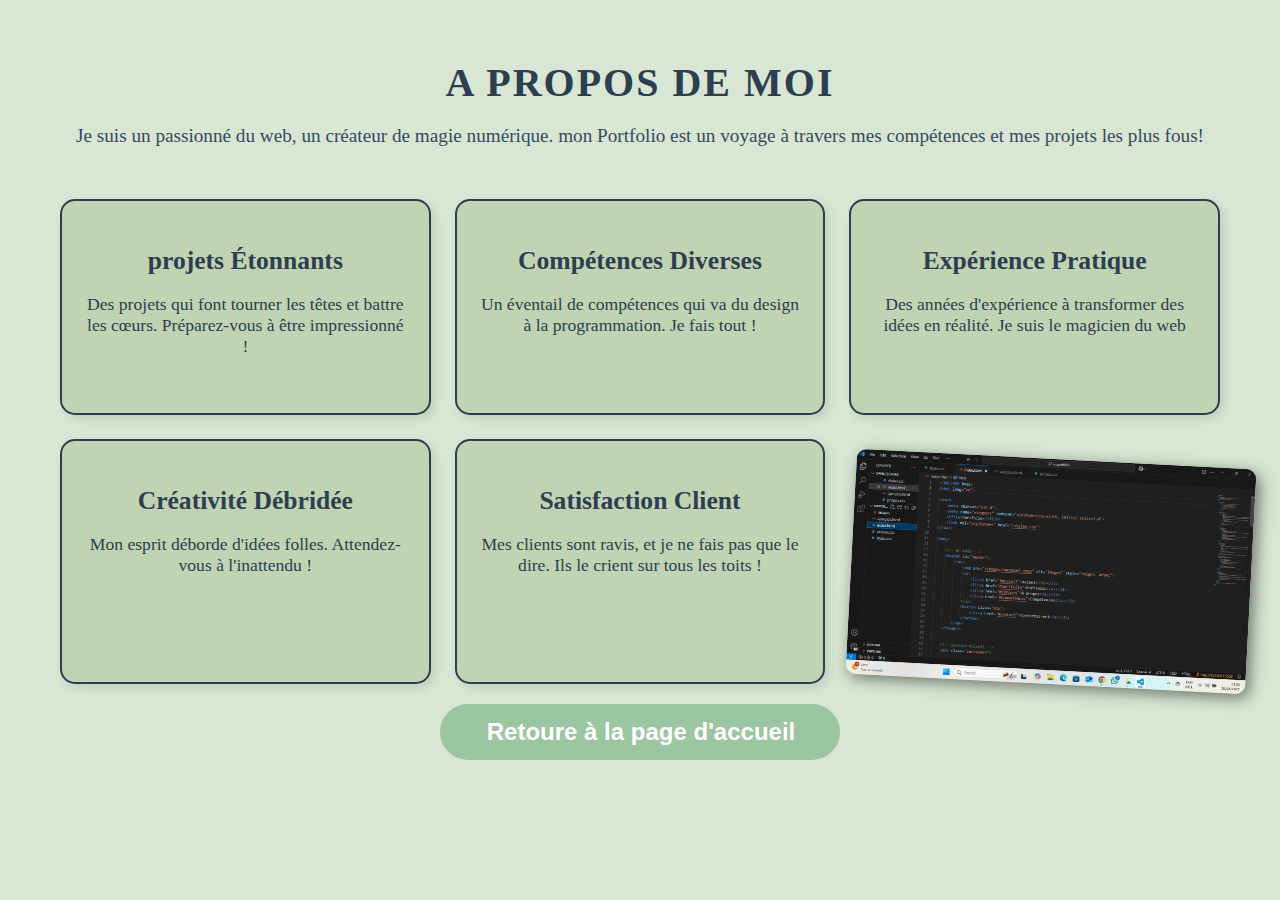
<file: apropos.html>
<!DOCTYPE html>
<html lang="fr">
<head>
    <meta charset="UTF-8">
    <meta name="viewport" content="width=device-width, initial-scale=1.0">
    <title>A propos</title>
    <link rel="stylesheet" href="/propos.css">
</head>
<body>
    <section class="about-me">
        <h1>A Propos de Moi</h1>
        <p>Je suis un passionné du web, un créateur de magie numérique. mon Portfolio
            est un voyage à travers mes compétences et mes projets les plus fous!
        </p>
        <div class="propos">
            <div class="propos-item">
                <h2>projets Étonnants</h2>
                <p>Des projets qui font tourner les têtes et battre les cœurs.
                     Préparez-vous à être impressionné !  </p>
            </div>
            <div class="propos-item">
                <h2>Compétences Diverses</h2>
                <p>Un éventail de compétences qui va du design à la programmation.
                     Je fais tout ! </p>
            </div>
            <div class="propos-item">
                <h2>Expérience Pratique</h2>
                <p>Des années d'expérience à transformer des idées en réalité. 
                    Je suis le magicien du web </p>
            </div>
            <div class="propos-item">
                <h2>Créativité Débridée</h2>
                <p>Mon esprit déborde d'idées folles.
                     Attendez-vous à l'inattendu !</p>
            </div>
            <div class="propos-item">
                <h2>Satisfaction Client</h2>
                <p>Mes clients sont ravis, et je ne fais pas que le dire.
                     Ils le crient sur tous les toits !</p>
            </div>
            <img src="/images/PROPOS.png" alt="Code en action" class="propos-image">
        </div>

        <button class="btn">
            <ul style="padding-left: 2px;">
                <li><a href="/index.html">Retoure à la page d'accueil</a></li>
            </ul>
        </button>
    </section>
</body>
</html>
</file>
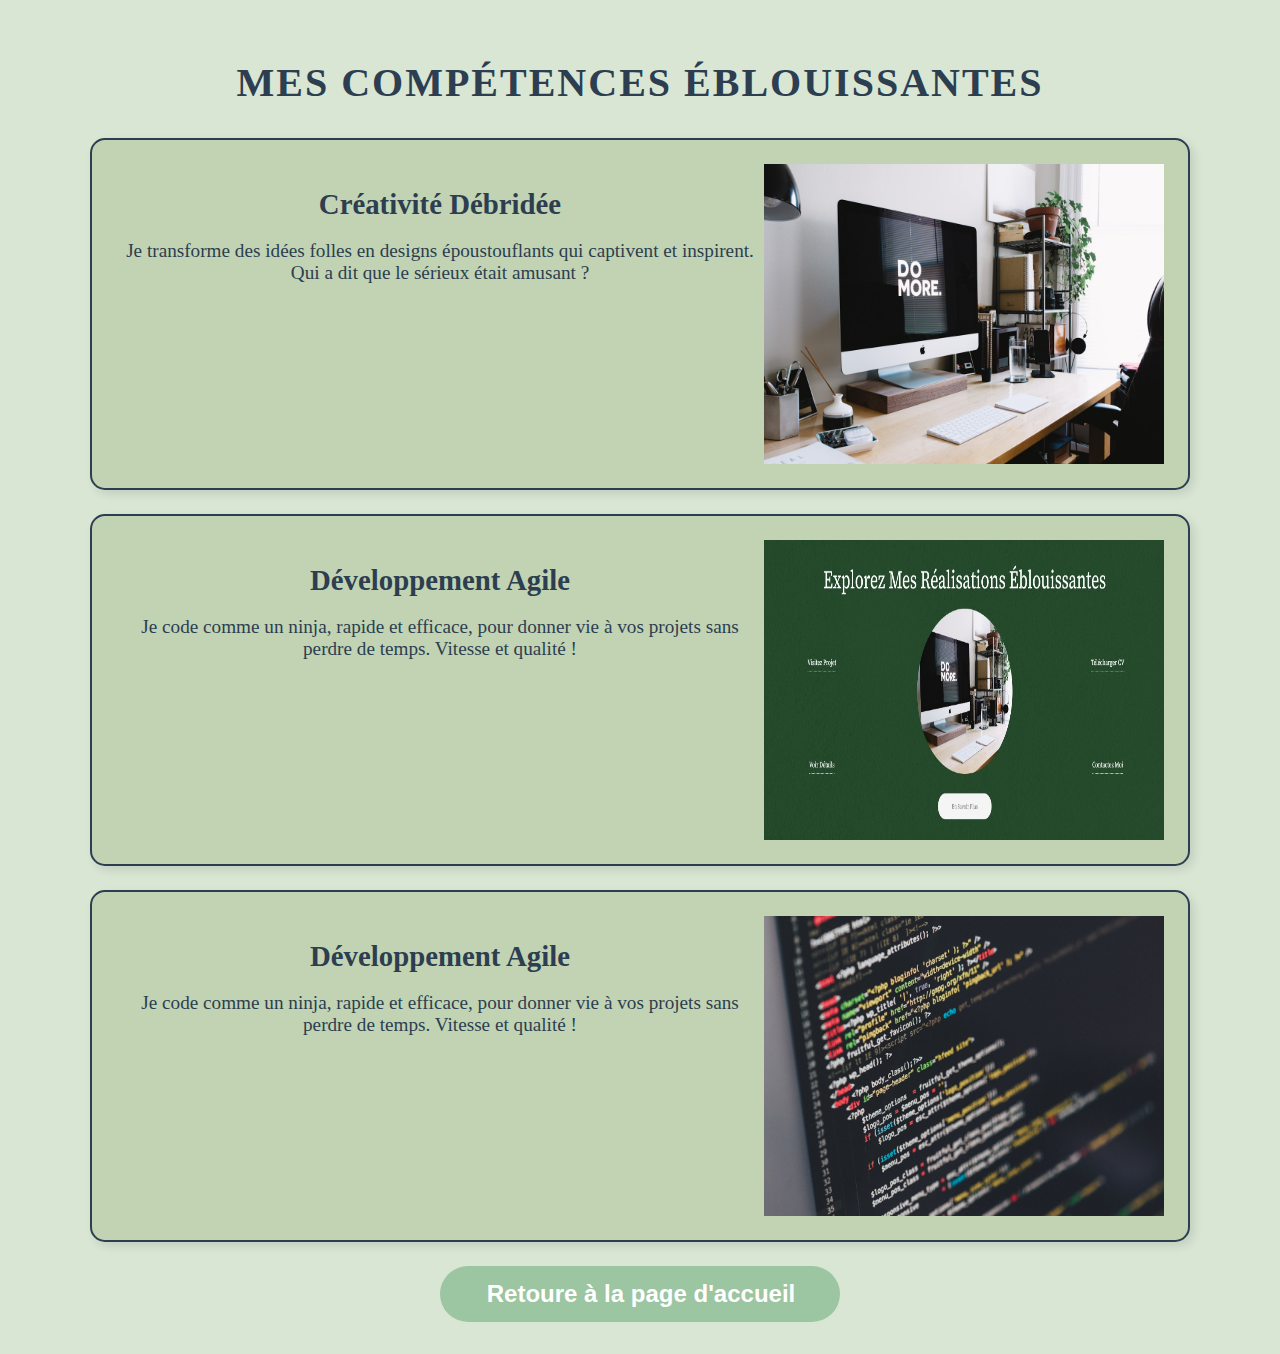
<file: competences.html>
<!DOCTYPE html>
<html lang="fr">

<head>
    <meta charset="UTF-8">
    <meta name="viewport" content="width=device-width, initial-scale=1.0">
    <title>Mes Compétences</title>
    <link rel="stylesheet" href="/competences.css">
</head>

<body>
    <section class="competences">
        <h1>Mes Compétences Éblouissantes</h1>


        <div class="competence" >
            <div class="competence-items">
                <h2>
                    Créativité Débridée
                </h2>
                <p>
                    Je transforme des idées folles en designs époustouflants qui captivent et inspirent.
                    Qui a dit que le sérieux était amusant ?
                </p>

            </div>
            <img src="/images/realisation.jpeg" alt="image">
        </div>
        <div class="competence">
            <div class="competence-items">

                <h2>
                    Développement Agile
                </h2>
                <p>
                    Je code comme un ninja, rapide et efficace, pour donner vie à  
                    vos projets sans perdre de temps. Vitesse et qualité !
                </p>
            </div>
            <img src="/images/portfo.jpg" alt="">
        </div>
        <div class="competence">
            <div class="competence-items">

                <h2>
                    Développement Agile
                </h2>
                <p>
                    Je code comme un ninja, rapide et efficace, pour donner vie à  
                    vos projets sans perdre de temps. Vitesse et qualité !
                </p>
            </div>
            <img src="/images/app_mobile.jpeg" alt="">
        </div>

        <button class="btn">
            <ul style="padding-left: 2px;">
                <li><a href="/index.html">Retoure à la page d'accueil</a></li>
            </ul>
        </button>
    </section>
</body>

</html>
</file>
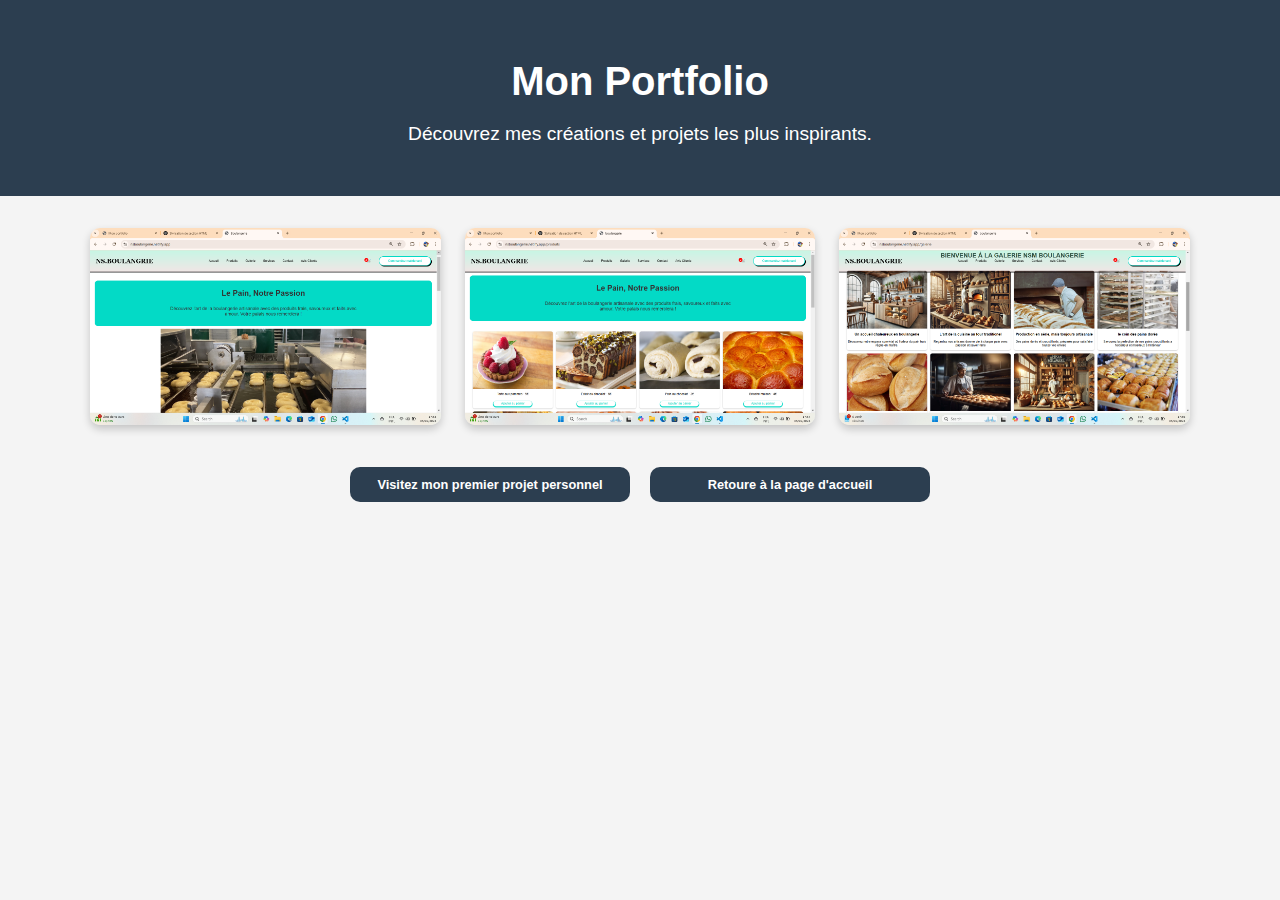
<file: portfolio.html>
<!DOCTYPE html>
<html lang="en">

<head>
    <meta charset="UTF-8">
    <meta name="viewport" content="width=device-width, initial-scale=1.0">
    <title>Mon portfolio</title>
    <link rel="stylesheet" href="/portfolio.css">
</head>

<body>

    <header>
        <h1>Mon Portfolio</h1>
        <p>Découvrez mes créations et projets les plus inspirants.</p>
    </header>

    <section class="portfolio">
        <div class="portfolio-item">
            <img src="/images/porfolio1.png" alt="imager">
            <div class="overlay">
                <h2>Mon premier projet personnel</h2>
                <p>Un design unique et une expérience utilisateur incroyable.</p>
            </div>
        </div>
        <div class="portfolio-item">
            <img src="/images/poprtfolio2.png" alt="image">
            <div class="overlay">
                <h2>Mon premier projet personnel</h2>
                <p>Une application web innovante et performante.</p>
            </div>
        </div>
        <div class="portfolio-item">
            <img src="/images/portfiolio4.png" alt="image">
            <div class="overlay">
                <h2>Projet 3</h2>
                <p>Un projet créatif qui repousse les limites du web.</p>
            </div>
        </div>

    </section>
    <div class="button-container">

        <button>
            <a href="https://nsboulangerie.netlify.app/">Visitez mon premier projet personnel</a>
        </button>
        <button><a href="/index.html">Retoure à la page d'accueil</a></button>
    </div>

</body>

</html>
</file>
<file: propos.css>
body {
    font-family: 'Georgia', serif;
    margin: 0;
    padding: 0;
    background-color: #d9e6d4; /* Couleur de fond pastel */
    color: #2c3e50;
}

.about-me {
    max-width: 1200px;
    margin: 0 auto;
    padding: 2rem 1rem;
    text-align: center;
}

.about-me h1 {
    font-size: 2.5rem;
    margin-bottom: 1rem;
    color: #2c3e50;
    text-transform: uppercase;
    letter-spacing: 2px;
}

.about-me p {
    font-size: 1.2rem;
    margin-bottom: 2rem;
    color: #34495e;
}

.propos {
    display: grid;
    grid-template-columns: repeat(auto-fit, minmax(300px, 1fr));
    gap: 1.5rem;
    justify-content: center;
    padding: 20px;
}

.propos-item {
    background: #c1d3b3; /* Fond des cartes */
    padding: 1.5rem;
    border-radius: 15px;
    border: 2px solid #2c3e50; /* Bordure foncée */
    box-shadow: 4px 4px 10px rgba(0, 0, 0, 0.1);
    transition: transform 0.3s ease, box-shadow 0.3s ease;
}

.propos-item:hover {
    transform: translateY(-5px);
    box-shadow: 6px 6px 15px rgba(0, 0, 0, 0.2);
}

.propos-item h2 {
    font-size: 1.6rem;
    margin-bottom: 1rem;
    color: #2c3e50;
}

.propos-item p {
    font-size: 1.1rem;
    color: #2c3e50;
}

/* Image flottante */
.propos-image {
    width: 400px;
    height: auto;
    border-radius: 10px;
    box-shadow: 4px 4px 15px rgba(0, 0, 0, 0.5);
    transform: rotate(3deg);
    position: relative;
    left: 2px;
    margin-top: 20px;
}

.btn {
    width: 400px;
    border-radius: 70px;
    background-color: #9cc5a1;
    border: none;
    
}

button li {
    list-style: none;
}

button li a {
    text-decoration: none;
    font-weight: bold;
    font-size: 1.5rem;
    text-wrap: nowrap;
    color: white;

}


@media screen and ((min-width: 300px) and (max-width: 767px)) {

    .propos {
        display: flex;
        flex-direction: column;
        align-items: center;
    }

    .propos-item {
        width: 100%;
    }

    .propos-image {
        width: 100%;
    }

    .btn {
        width: 100%;
    }

    button {
        width: 100%;
    }

    button a {
        font-size: 1.2rem;
    }

    .about-me h1 {
        font-size: 2rem;
    }

    .about-me p {
        font-size: 1rem;
    }
}




@media screen and ((min-width: 768px) and (max-width: 1023px)) {
    .propos {
        display: flex;
        flex-direction: column;
        align-items: center;
    }

    

    
}
</file>
<file: competences.css>
body {
    font-family: 'Georgia', serif;
    margin: 0;
    padding: 0;
    background-color: #d9e6d4; /* Fond pastel doux */
    color: #2c3e50;
}


.competences {
    max-width: 1100px;
    margin: 0 auto;
    padding: 2rem 1rem;
    text-align: center;
}

.competences h1 {
    font-size: 2.5rem;
    margin-bottom: 2rem;
    color: #2c3e50;
    text-transform: uppercase;
    letter-spacing: 2px;
}

.competence {
    display: flex;
    background: #c1d3b3; /* Fond des blocs */
    padding: 1.5rem;
    border-radius: 15px;
    border: 2px solid #2c3e50; /* Bordure foncée */
    box-shadow: 4px 4px 10px rgba(0, 0, 0, 0.1);
    transition: transform 0.3s ease, box-shadow 0.3s ease;
    margin-bottom: 1.5rem;
}

.competence:hover {
    transform: translateY(-5px);
    box-shadow: 6px 6px 15px rgba(0, 0, 0, 0.2);
}

.competence-items h2 {
    font-size: 1.8rem;
    margin-bottom: 1rem;
    color: #2c3e50;
}

.competence-items p {
    font-size: 1.2rem;
    color: #2c3e50;
    margin-bottom: 2.5rem;
}

.btn {
    width: 400px;
    border-radius: 70px;
    background-color: #9cc5a1;
    border: none;
    
}

button li {
    list-style: none;
}

button li a {
    text-decoration: none;
    font-weight: bold;
    font-size: 1.5rem;
    text-wrap: nowrap;
    color: white;

}

.competence img{
    width: 400px;
    height: 300px;
}

/* Effet de grille pour les compétences */
@media (min-width: 768px) {
    .competences-container {
        display: grid;
        grid-template-columns: repeat(3, 1fr);
        gap: 1.5rem;
    }
}


@media screen and (min-width: 300px) and (max-width: 767px) {
    .competences {
        display: flex;
        flex-direction: column;
        padding-left: 2px;
    }
    .competences h1 {
        font-size: 1.5rem;
    }
    .competences button{
        margin-left: 5px;
    }

    .competence {
        width: 90%;
        display: block;
        margin-left: 0;
    }

    .competence img {
        width: 100%;
        height: auto;
    }

    .btn a{
        font-size:1rem;
    }

    .btn {
        width: 100%;
    }
    
}
</file>
<file: portfolio.css>
body {
    font-family: 'Poppins', sans-serif;
    margin: 0;
    padding: 0;
    background-color: #f4f4f4;
    color: #333;
    text-align: center;
}

header {
    padding: 2rem;
    background-color: #2c3e50;
    color: white;
}

header h1 {
    font-size: 2.5rem;
    margin-bottom: 0.5rem;
}

header p {
    font-size: 1.2rem;
}

/* Section Portfolio */
.portfolio {
    display: grid;
    grid-template-columns: repeat(auto-fit, minmax(300px, 1fr));
    gap: 1.5rem;
    padding: 2rem;
    max-width: 1100px;
    margin: auto;
}

.portfolio-item {
    position: relative;
    overflow: hidden;
    border-radius: 10px;
    box-shadow: 0 4px 8px rgba(0, 0, 0, 0.2);
}

.portfolio-item img {
    width: 100%;
    height: 100%;
    display: block;
    object-fit: cover;
    transition: transform 0.3s ease-in-out;
}

.portfolio-item:hover img {
    transform: scale(1.1);
}

/* Effet de survol */
.overlay {
    position: absolute;
    top: 0;
    left: 0;
    width: 100%;
    height: 100%;
    background: rgba(0, 0, 0, 0.6);
    color: white;
    display: flex;
    flex-direction: column;
    justify-content: center;
    align-items: center;
    opacity: 0;
    transition: opacity 0.3s ease-in-out;
}

.portfolio-item:hover .overlay {
    opacity: 1;
}

.overlay h2 {
    font-size: 1.8rem;
    margin-bottom: 0.5rem;
}

.overlay p {
    font-size: 1rem;
    width: 80%;
}

.button-container {
    text-align: center;
    display: flex;
    text-wrap: nowrap;
    justify-content: center;
}

button a {
    text-decoration: none;
    color: white;
}

button {
    background-color: #2c3e50;
    margin: 10px;
    padding: 10px 20px;
    border: none;
    border-radius: 10px;
    cursor: pointer;
    width: 280px;
    font-weight: bold;
    font-size: 0.8rem;
}

button:hover{
   scale: 0.9;  
   background-color: #0e365ee1;  
}

@media screen and (min-width: 300px) and (max-width:600px) {
    .button-container {
        align-items: center;
     text-align: center;
        flex-direction: column;
    }
    
}
</file>
